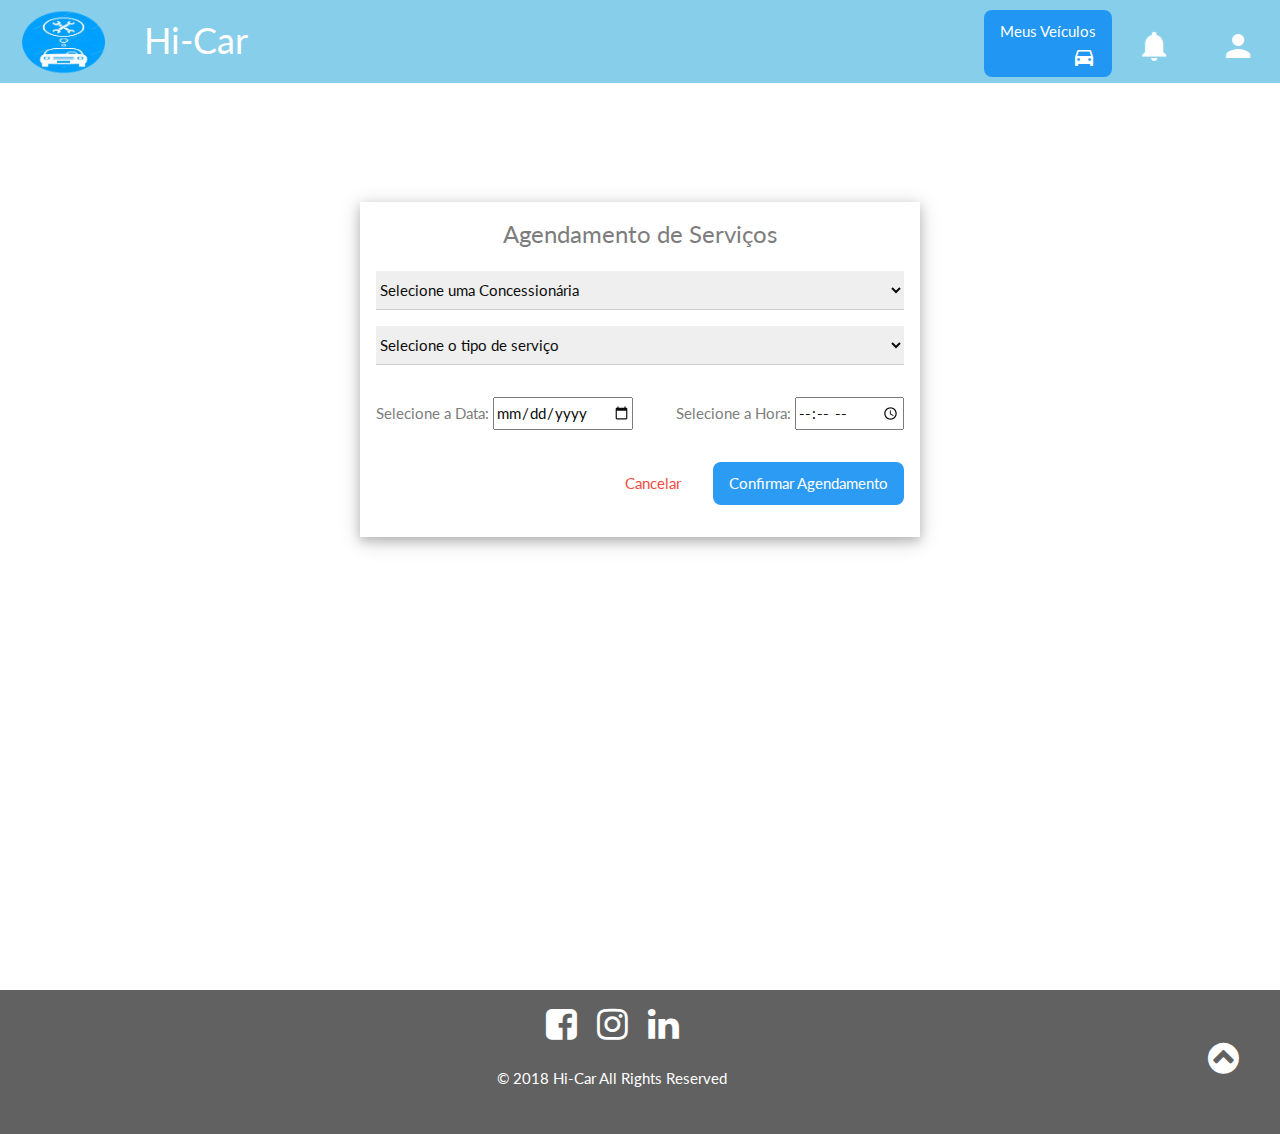
<file: agendamento.html>
<!DOCTYPE html>
<html lang="pt-br">
  <head>
    <title>Agendamento</title>
    <meta charset="UTF-8">
    <meta name="viewport" content="width=device-width, initial-scale=1.0">
    <meta http-equiv="Content-Type" content="text/html; charset=iso-8859-1">
    <link rel="stylesheet" href="https://www.w3schools.com/w3css/4/w3.css">
    <link rel="stylesheet" href="https://fonts.googleapis.com/css?family=Lato">
    <link rel="stylesheet" href="https://cdnjs.cloudflare.com/ajax/libs/font-awesome/4.7.0/css/font-awesome.min.css">
    <link rel="stylesheet" href="_css/estilo.css" type="text/css"/>
    <link rel="stylesheet" href="https://fonts.googleapis.com/icon?family=Material+Icons">
    
    <!-- Barra de Menu e Head-->
    <div class="w3-top">
        <div class="w3-bar w3-light-blue" id="myNavbar">
          <a href="index.html"><img class="w3-image w3-bar-item" 
          src="_imagens/logo.png" style="width:10%"></a>
          <span class="w3-bar-item w3-text-white w3-xxlarge">Hi-Car</span>
  
          <div class="w3-dropdown-hover w3-right w3-light-blue">
                <i class="material-icons w3-xxlarge w3-padding-large w3-margin-top w3-text-white">person</i> 
                <div class="w3-dropdown-content w3-bar-block w3-border">
                  <a href="#" class="w3-bar-item w3-button w3-hover-blue">Perfil</a>
                  <a href="index.html" class="w3-bar-item w3-button w3-hover-blue">Sair</a>
                </div> 
          </div>
  
          <i class="w3-light-blue w3-right material-icons w3-xxlarge w3-padding-large w3-margin-top w3-text-white w3-right">notifications</i>
          
          <a href="meusveiculos.html" class="w3-btn w3-blue w3-round-large w3-right" style="max-width:10%; margin-top:10px">Meus Veículos<i class="w3-right material-icons">
          ic_directions_car</i></a>
        </div>
      </div>
  </head>
  <!--Corpo da Pagina - Formulario de Agendamento -->
  <body>
    <div class="Agendamento w3-display-container w3-padding" style="margin-top: 7%; height: 100%;">
      <div class="w3-content w3-margin-top w3-padding" style="max-width:50%; opacity: 0.95;">
        <div class="w3-content w3-container w3-center w3-padding-64 w3-align w3-margin-top" id="agendar">
          <form class="w3-container w3-card-4" action="/action_page.php">
            <h3 class="w3-center">Agendamento de Serviços</h3>  
              <div class="w3-section">
                <select class="w3-select" name="option">
                  <option value="" disabled selected>Selecione uma Concessionária</option>
                  <option value="1">Concessionária 1</option>
                  <option value="2">Concessionária 2</option>
                  <option value="3">Concessionária 3</option>
                </select>
              </div>
              <div class="w3-section">
                <select class="w3-select" name="option">
                  <option value="" disabled selected>Selecione o tipo de serviço</option>
                  <option value="1">Revisão</option>
                  <option value="2">Balanceamento</option>
                  <option value="3">Troca de óleo</option>
                </select>
              </div>
              <div class="w3-section w3-left">
                <form class="w3-container w3-card-4" action="/action_page.php">
                  Selecione a Data:
                  <input type="date" name="data-agendamento">
              </div>
              <div class="w3-section w3-right">
                <form class="w3-container w3-card-4" action="/action_page.php">
                    Selecione a Hora:
                  <input type="time" name="horario-agendamento" min="08:00" max="16:00">
              </div><br/><br/>
              <div class="w3-section w3-right">
                <button class="w3-right w3-button w3-margin-bottom w3-blue w3-hover-light-blue w3-round-large" type="submit">Confirmar Agendamento</button>
                <a href="meusveiculos.html" type="button" class="w3-right w3-button w3-text-red w3-hover-red w3-round-large w3-margin-right">Cancelar</a><br>
              </div>  
          </form>
        </div>
      </div>
    </div>
    
    <!-- Footer -->
    <footer class="w3-container w3-center w3-dark-grey">
        <a href="https://www.facebook.com/" style="text-decoration: none" target="_blank" class="fa fa-facebook-square w3-text-color-white w3-xxlarge w3-padding"></a>
        <a href="https://www.instagram.com/" style="text-decoration: none" target="_blank" class="fa fa-instagram w3-text-color-white w3-margin-top w3-xxlarge"></a>
        <a href="https://www.linkedin.com/" style="text-decoration: none" target="_blank" class="fa fa-linkedin w3-text-color-white w3-xxlarge w3-padding"></a>

        <a href="#"><i class="fa fa-chevron-circle-up w3-right w3-xxlarge" style="margin-top:4%; margin-right:2%;" alt="Início"></i></a>
            <p class="w3-center w3-align">© 2018 Hi-Car All Rights Reserved</p><br/>
        </footer>
  </body>
</html>
</file>
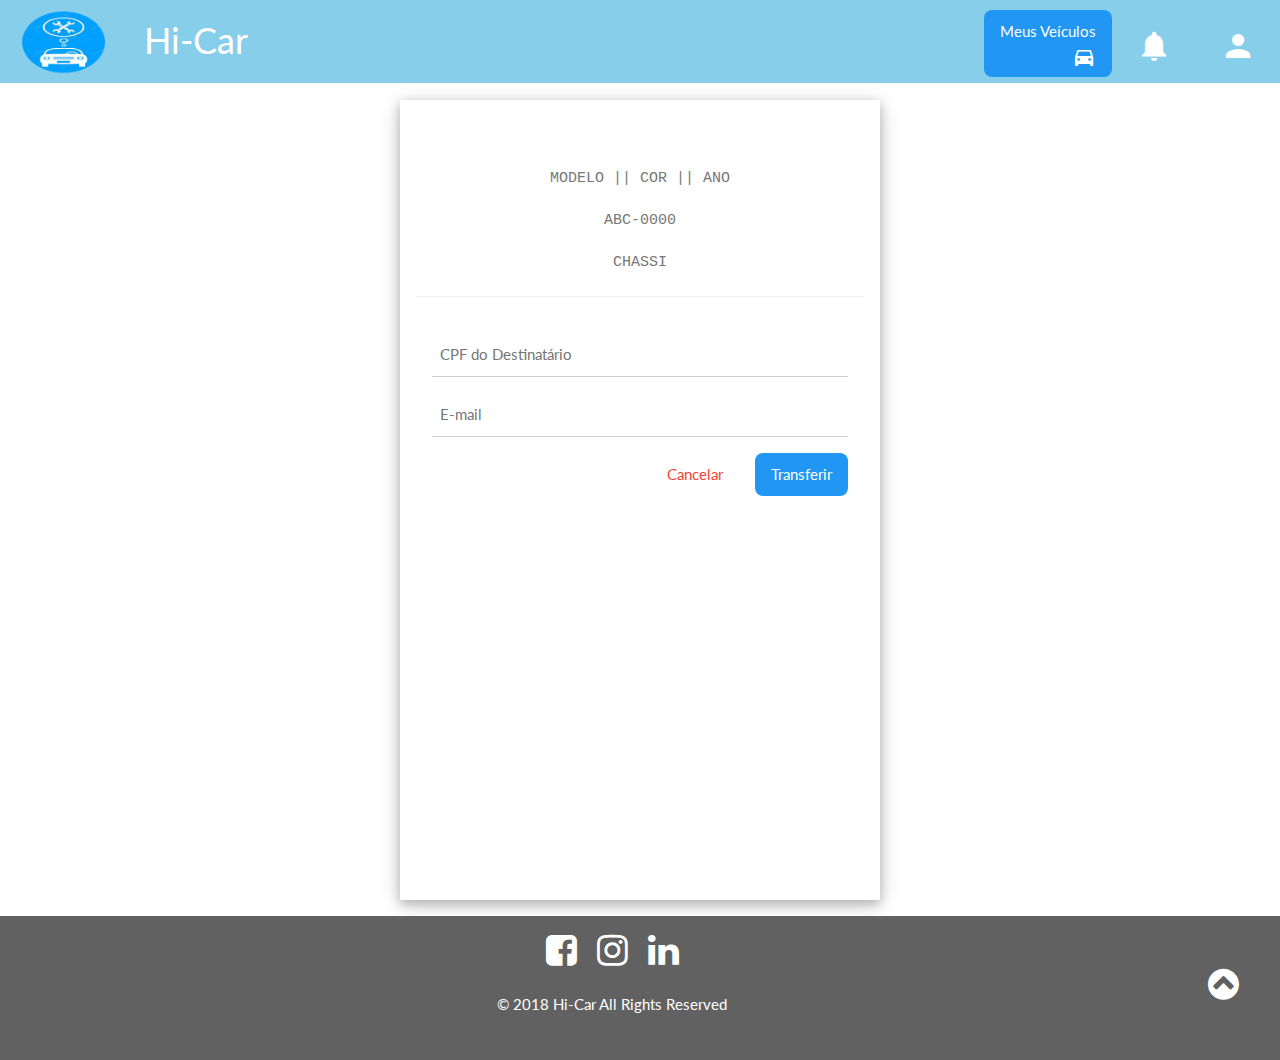
<file: asssociarveiculo.html>
<!DOCTYPE html>
<html lang="pt-br">
    <head>
        <title>Associar Veículo</title>
        <meta charset="UTF-8">
        <meta name="viewport" content="width=device-width, initial-scale=1.0">
        <meta http-equiv="Content-Type" content="text/html; charset=iso-8859-1">
        <link rel="stylesheet" href="https://www.w3schools.com/w3css/4/w3.css">
        <link rel="stylesheet" href="https://fonts.googleapis.com/css?family=Lato">
        <link rel="stylesheet" href="https://cdnjs.cloudflare.com/ajax/libs/font-awesome/4.7.0/css/font-awesome.min.css">
        <link rel="stylesheet" href="_css/estilo.css" type="text/css"/>
        <link rel="stylesheet" href="https://fonts.googleapis.com/icon?family=Material+Icons">

        <!-- Barra de Menu e Head-->
        <div class="w3-top">
            <div class="w3-bar w3-light-blue" id="myNavbar">
                <a href="index.html"><img class="w3-image w3-bar-item" 
                src="_imagens/logo.png" style="width:10%"></a>
                <span class="w3-bar-item w3-text-white w3-xxlarge">Hi-Car</span>

                <div class="w3-dropdown-hover w3-right w3-light-blue">
                    <i class="material-icons w3-xxlarge w3-padding-large w3-margin-top w3-text-white">person</i> 
                    <div class="w3-dropdown-content w3-bar-block w3-border">
                        <a href="#" class="w3-bar-item w3-button w3-hover-blue">Perfil</a>
                        <a href="index.html" class="w3-bar-item w3-button w3-hover-blue">Sair</a>
                    </div> 
                </div>

                <i class="w3-light-blue material-icons w3-xxlarge w3-padding-large w3-margin-top w3-text-white w3-right">notifications</i>
                
                <a href="meusveiculos.html" class="w3-btn w3-blue w3-round-large w3-right" style="max-width:10%; margin-top:10px">Meus Veículos<i class="w3-right material-icons">
                ic_directions_car</i></a>
            </div>
        </div>
    </head>

    <body style="padding-top: 100px">

        <div class="w3-container w3-card-4" style="margin-left: 400px; margin-right: 400px; height: 100%; padding-top: 50px">
            <pre class="w3-center">MODELO || COR || ANO</pre>
            <pre class="w3-center">ABC-0000</pre>
            <pre class="w3-center">CHASSI</pre>
            <hr>

            <form class="w3-container">
                <div class="w3-section">
                    <input class="w3-input" type="text" placeholder="CPF do Destinatário" name="cpfdestinatario">
                    <input class="w3-input w3-margin-top" type="text" placeholder="E-mail" name="email">
                </div>

                <div class="w3-margin-top">
                    <a onclick="document.getElementById('id01').style.display='block'" class="w3-right w3-button w3-blue w3-hover-light-blue w3-round-large" type="submit">Transferir</a>
                    <a href="meusveiculos.html" type="button" class="w3-right w3-button w3-text-red w3-hover-red w3-round-large w3-margin-right">Cancelar</a><br>
                </div> <br>
            </form>


            <div id="id01" class="w3-modal">
                <div class="w3-modal-content w3-card" style="max-width:520px; margin-top: 100px">
            
                    <div class="w3-container w3-center w3-margin-left"><br>
                        <p class="w3-left">Nome do Destinatário</p>

                        <form class="w3-right">
                            Confirma a transferência?<br>
                            <input type="password" placeholder="Senha" name="psw">
                            
                            <div class="w3-container w3-border-top w3-padding-16 w3-margin-top">
                                <a onclick="document.getElementById('id01').style.display='block'" class="w3-right w3-button w3-blue w3-hover-blue w3-round-large" type="submit">Transferir</a>
                                <span onclick="document.getElementById('id01').style.display='none'" class="w3-right w3-button w3-red w3-hover-red w3-round-large w3-margin-right">Cancelar</span>
                            </div>
                        </form>
                    </div>
                </div>
            </div>
        </div>
        
        <!-- Footer -->
        <footer class="w3-container w3-center w3-dark-grey w3-margin-top">
        <a href="https://www.facebook.com/" style="text-decoration: none" target="_blank" class="fa fa-facebook-square w3-text-color-white w3-xxlarge w3-padding"></a>
        <a href="https://www.instagram.com/" style="text-decoration: none" target="_blank" class="fa fa-instagram w3-text-color-white w3-margin-top w3-xxlarge"></a>
        <a href="https://www.linkedin.com/" style="text-decoration: none" target="_blank" class="fa fa-linkedin w3-text-color-white w3-xxlarge w3-padding"></a>

        <a href="#"><i class="fa fa-chevron-circle-up w3-right w3-xxlarge" style="margin-top:4%; margin-right:2%;" alt="Início"></i></a>
            <p class="w3-center w3-align">© 2018 Hi-Car All Rights Reserved</p><br/>
        </footer>
    </body>

    <script>
        function mudarEstado(el1, el2){
            var botao = document.getElementById(el2);
            var div = document.getElementById(el2).style.display;
            if(div == "none"){
                document.getElementById(el2).style.display = 'block';
                document.getElementById(el1).innerHTML='keyboard_arrow_down';
            }
            else{
                document.getElementById(el2).style.display = 'none';
                document.getElementById(el1).innerHTML='keyboard_arrow_right';
            }
        }

        function alertTransferir() {

        }
    </script>
</html>
</file>
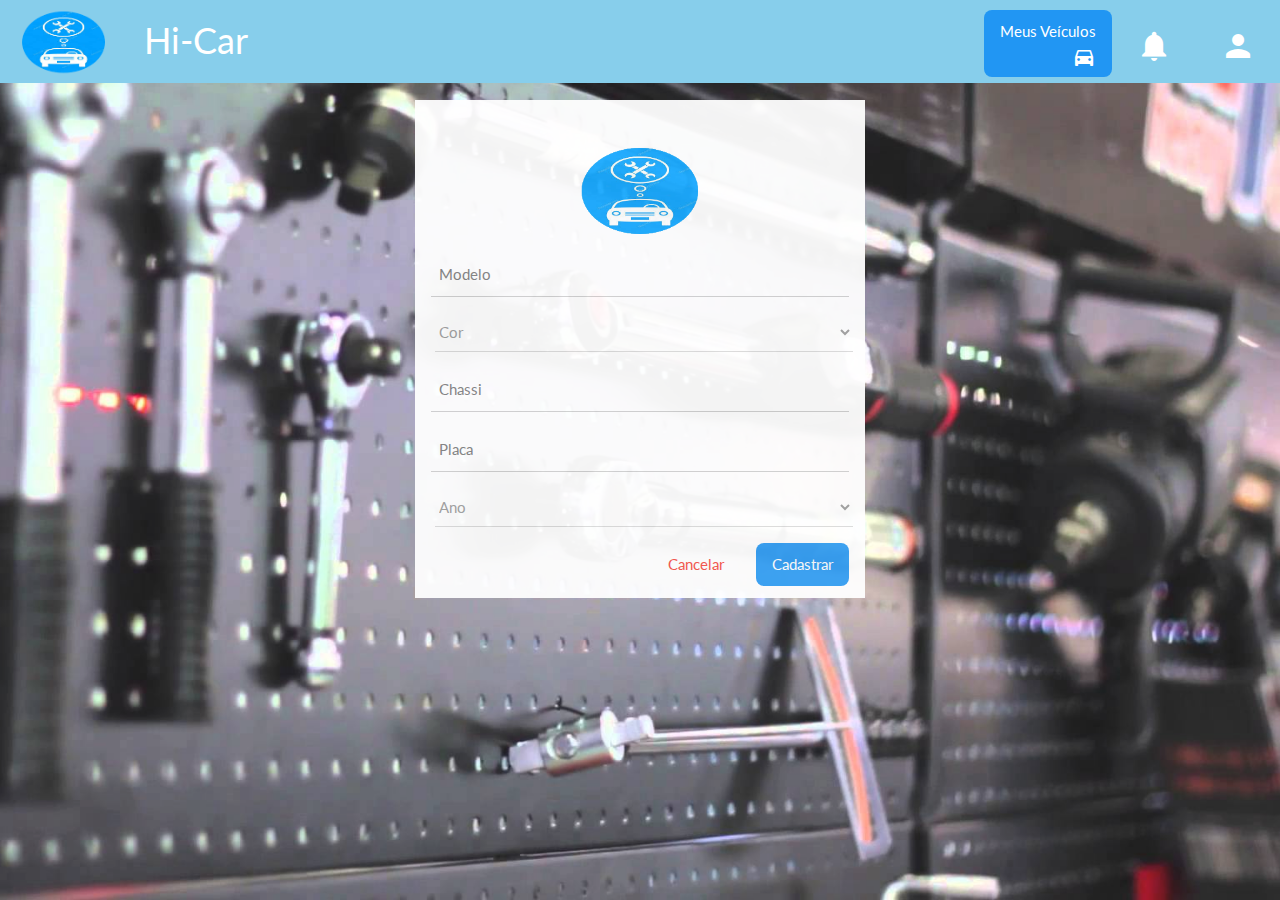
<file: cadastrarveiculo.html>
<!DOCTYPE html>
<html lang="pt-br">
	<head>
		<title>Cadastro Carro</title>
		<meta charset="UTF-8">
		<meta name="viewport" content="width=device-width, initial-scale=1.0">
		<meta http-equiv="Content-Type" content="text/html; charset=iso-8859-1">
		<link rel="stylesheet" href="https://www.w3schools.com/w3css/4/w3.css">
		<link rel="stylesheet" href="https://fonts.googleapis.com/css?family=Lato">
		<link rel="stylesheet" href="https://cdnjs.cloudflare.com/ajax/libs/font-awesome/4.7.0/css/font-awesome.min.css">
        <link rel="stylesheet" href="_css/login-cadastro.css" type="text/css"/>
        <link rel="stylesheet" href="https://fonts.googleapis.com/icon?family=Material+Icons">

        <!-- Barra de Menu e Head-->
        <div class="w3-top">
            <div class="w3-bar w3-light-blue" id="myNavbar">
              <a href="index.html"><img class="w3-image w3-bar-item" 
              src="_imagens/logo.png" style="width:10%"></a>
              <span class="w3-bar-item w3-text-white w3-xxlarge">Hi-Car</span>
      
              <div class="w3-dropdown-hover w3-right w3-light-blue">
                    <i class="material-icons w3-xxlarge w3-padding-large w3-margin-top w3-text-white">person</i> 
                    <div class="w3-dropdown-content w3-bar-block w3-border">
                      <a href="#" class="w3-bar-item w3-button w3-hover-blue">Perfil</a>
                      <a href="index.html" class="w3-bar-item w3-button w3-hover-blue">Sair</a>
                    </div> 
              </div>
      
              <i class="w3-light-blue w3-right material-icons w3-xxlarge w3-padding-large w3-margin-top w3-text-white w3-right">notifications</i>
              
              <a href="meusveiculos.html" class="w3-btn w3-blue w3-round-large w3-right" style="max-width:10%; margin-top:10px">Meus Veículos<i class="w3-right material-icons">
              ic_directions_car</i></a>
            </div>
          </div>
      </head>
	<body>
		<div class="fundo1 w3-display-container" style="height: 100%;">
			

		      <div class="w3-content w3-white" style="max-width:450px; opacity: 0.95">

			      <div class="w3-center"><br>
			        <img src="_imagens/logo.png" alt="Logo" style="width:30%" class="w3-circle w3-margin-top">
			      </div>

			      <form class="w3-container">
			        <div class="w3-section">
                        <input class="w3-input" type="text" placeholder="Modelo" name="modelo">
                        <select class="w3-select w3-text-gray w3-margin-top w3-opacity-min" style="background-color: white; margin-left: 4px" name="cor">
                            <option value="" disabled selected>Cor</option>
                            <option value="1">Branco</option>
                            <option value="2">Preto</option>
                            <option value="3">Cinza</option>
                            <option value="4">Prata</option>
                            <option value="5">Vermelho</option>
                            <option value="6">Azul</option>
                            <option value="7">Marrom</option>
                            <option value="8">Verde</option>
                            <option value="9">Dourado/Amarelo</option>
                            <option value="10">Laranja</option>
                            <option value="11">Bege</option>
                            <option value="12">Outra</option>
                        </select>
			        	<input class="w3-input w3-margin-top" type="text" placeholder="Chassi" name="chassi">
			        	<input class="w3-input w3-margin-top" type="text" placeholder="Placa" name="placa">
                        <select class="w3-select w3-text-gray w3-margin-top w3-opacity-min" style="background-color: white; margin-left: 4px" name="ano">
                            <option value="">Ano</option><option value="1950">1950 ou anterior</option><option value="1955">1955</option><option value="1960">1960</option><option value="1965">1965</option><option value="1970">1970</option><option value="1975">1975</option><option value="1980">1980</option><option value="1981">1981</option><option value="1982">1982</option><option value="1983">1983</option><option value="1984">1984</option><option value="1985">1985</option><option value="1986">1986</option><option value="1987">1987</option><option value="1988">1988</option><option value="1989">1989</option><option value="1990">1990</option><option value="1991">1991</option><option value="1992">1992</option><option value="1993">1993</option><option value="1994">1994</option><option value="1995">1995</option><option value="1996">1996</option><option value="1997">1997</option><option value="1998">1998</option><option value="1999">1999</option><option value="2000">2000</option><option value="2001">2001</option><option value="2002">2002</option><option value="2003">2003</option><option value="2004">2004</option><option value="2005">2005</option><option value="2006">2006</option><option value="2007">2007</option><option value="2008">2008</option><option value="2009">2009</option><option value="2010">2010</option><option value="2011">2011</option><option value="2012">2012</option><option value="2013">2013</option><option value="2014">2014</option><option value="2015">2015</option><option value="2016">2016</option><option value="2017">2017</option><option value="2018">2018</option>
                        </select>
			      	</div>

			        <div class="w3-margin-top">
			    	  	<a href="meusveiculos.html" class="w3-right w3-button w3-blue w3-hover-light-blue w3-round-large" type="submit">Cadastrar</a>
			    	  	<a href="meusveiculos.html" type="button" class="w3-right w3-button w3-text-red w3-hover-red w3-round-large w3-margin-right">Cancelar</a><br>
			        </div> <br>
			          
			          
			        </div>
			      </form>
		    </div>
		</div>
	</body>
</html>
</file>
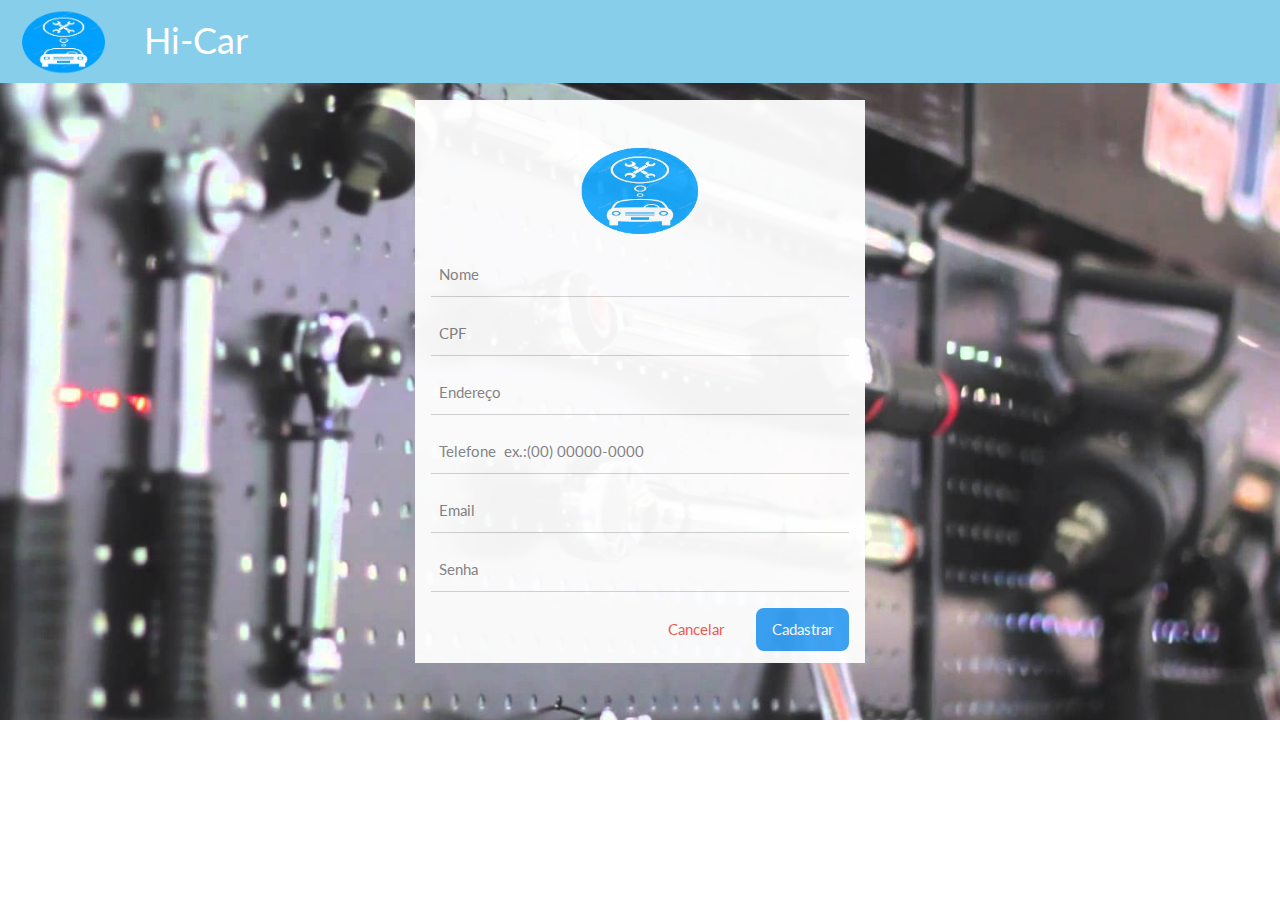
<file: cadastro.html>
<!DOCTYPE html>
<html lang="pt-br">
	<head>
		<title>Cadastro Cliente</title>
		<meta charset="UTF-8">
		<meta name="viewport" content="width=device-width, initial-scale=1.0">
		<meta http-equiv="Content-Type" content="text/html; charset=iso-8859-1">
		<link rel="stylesheet" href="https://www.w3schools.com/w3css/4/w3.css">
		<link rel="stylesheet" href="https://fonts.googleapis.com/css?family=Lato">
		<link rel="stylesheet" href="https://cdnjs.cloudflare.com/ajax/libs/font-awesome/4.7.0/css/font-awesome.min.css">
		<link rel="stylesheet" href="_css/login-cadastro.css" type="text/css"/>

		<div class="w3-top">
			<div class="w3-bar w3-light-blue" id="myNavbar">
			    <a href="index.html"><img class="w3-image w3-bar-item" 
			    src="_imagens/logo.png" style="width:10%"></a>
			    <span class="w3-bar-item w3-text-white w3-xxlarge">Hi-Car</span>
			</div>
		</div>
	</head>
	<body>
		<div class="fundo1 w3-display-container" style="height: auto">
			

		      <div class="w3-content w3-white" style="max-width:450px; opacity: 0.95">

			      <div class="w3-center"><br>
			        <img src="_imagens/logo.png" alt="Logo" style="width:30%" class="w3-circle w3-margin-top">
			      </div>

			      <form class="w3-container">
			        <div class="w3-section">
			        	<p><input class="w3-input" type="text" placeholder="Nome" name="nome"></p>
			        	<p><input class="w3-input" placeholder="CPF" type="text" name="cpf" maxlength="14" OnKeyPress="formatar('###.###.###-##', this)"></p>
			        	<p><input class="w3-input" type="text" placeholder="Endereço" name="endereco"></p>
			        	<p><input class="w3-input" type="tel" placeholder="Telefone  ex.:(00) 00000-0000" name="telefone" maxlength="15"></p>
			        	<p><input class="w3-input" type="text" placeholder="Email" name="usuario"></p>
			          	<p><input class="w3-input" type="password" placeholder="Senha" name="senha"></p>
			      	</div>

			        <div class="w3-margin-top">
			    	  	<a href="user.html" class="w3-right w3-button w3-blue w3-hover-light-blue w3-round-large" type="submit">Cadastrar</a>
			    	  	<a href="index.html" type="button" class="w3-right w3-button w3-text-red w3-hover-red w3-round-large w3-margin-right">Cancelar</a><br>
			        </div> <br>
			          
			          
			        </div>
			      </form>
		    </div>
		</div>
	</body>
	<script>
		function formatar(mascara, documento){
		  var i = documento.value.length;
		  var saida = mascara.substring(0,1);
		  var texto = mascara.substring(i)
		  
		  if (texto.substring(0,1) != saida){
		            documento.value += texto.substring(0,1);
		  }
		  
		}
	</script>
</html>
</file>
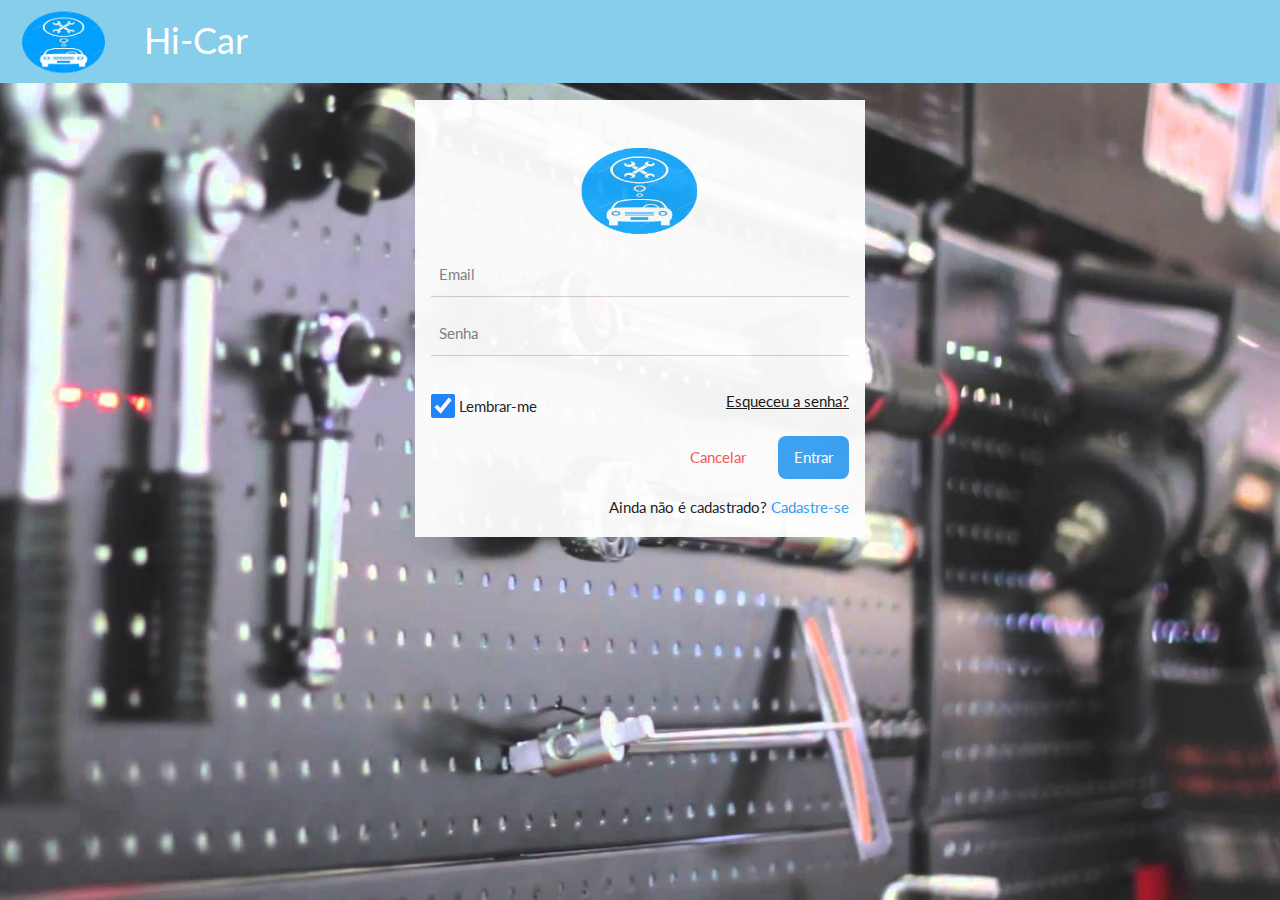
<file: login.html>
<!DOCTYPE html>
<html lang="pt-br">
	<head>
		<title>Login</title>
		<meta charset="UTF-8">
		<meta name="viewport" content="width=device-width, initial-scale=1.0">
		<meta http-equiv="Content-Type" content="text/html; charset=iso-8859-1">
		<link rel="stylesheet" href="https://www.w3schools.com/w3css/4/w3.css">
		<link rel="stylesheet" href="https://fonts.googleapis.com/css?family=Lato">
		<link rel="stylesheet" href="https://cdnjs.cloudflare.com/ajax/libs/font-awesome/4.7.0/css/font-awesome.min.css">
		<link rel="stylesheet" href="_css/login-cadastro.css" type="text/css"/>

		<div class="w3-top">
			<div class="w3-bar w3-light-blue" id="myNavbar">
				<a href="index.html"><img class="w3-image w3-bar-item" 
			    src="_imagens/logo.png" style="width:10%"></a>
			    <span class="w3-bar-item w3-text-white w3-xxlarge">Hi-Car</span>
			</div>
		</div>
	</head>
	<body>
		<div class="fundo1 w3-display-container" style="height: 100%;">
			

		      <div class="w3-content w3-white" style="max-width:450px; opacity: 0.95">

			      <div class="w3-center"><br>
			        <img src="_imagens/logo.png" alt="Logo" style="max-width:30%" class="w3-circle w3-margin-top">
			      </div>

			      <form class="w3-container">
			        <div class="w3-section">
			          <p><input class="w3-input" type="text" placeholder="Email" name="usuario"></p>
			          <p><input class="w3-input" type="password" placeholder="Senha" name="senha"></p>
			      	</div>

			      	<div>
			          <input class="w3-check w3-margin-top" type="checkbox" checked="checked"> Lembrar-me
			          <span class="w3-right w3-margin-top"><a href="#">Esqueceu a senha?</a> </span><br>
			       	</div>

			        <div class="w3-margin-top">
			    	  	<a href="user.html" class="w3-right w3-button w3-blue w3-hover-light-blue w3-round-large" type="submit">Entrar</a>
			    	  	<a href="index.html" type="button" class="w3-margin-right w3-right w3-button w3-text-red w3-hover-red w3-round-large">Cancelar</a><br>
			          	<p class="w3-right">Ainda não é cadastrado?<a href="cadastro.html" style="text-decoration: none;" class="w3-section w3-text-blue">    Cadastre-se </a></p>
			        </div> <br>
			          
			          
			        </div>
			      </form>
		    </div>


		</div>
	</body>
</html>
</file>
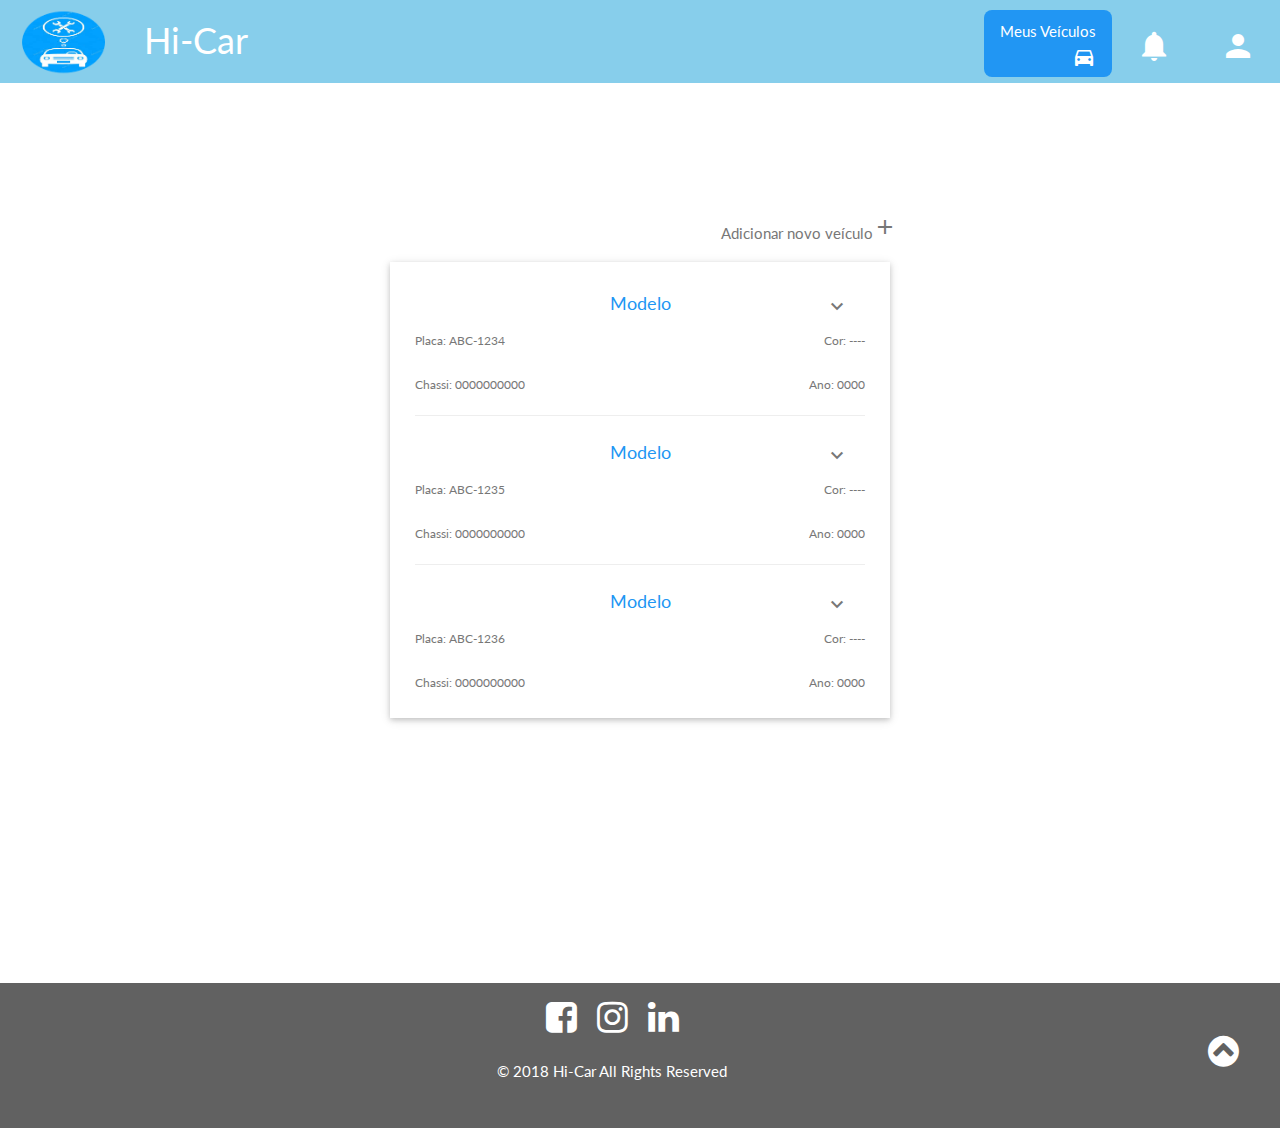
<file: meusveiculos.html>
<!DOCTYPE html>
<html lang="pt-br">
    <head>
        <title>Meus Veículos</title>
        <meta charset="UTF-8">
        <meta name="viewport" content="width=device-width, initial-scale=1.0">
        <meta http-equiv="Content-Type" content="text/html; charset=iso-8859-1">
        <link rel="stylesheet" href="https://www.w3schools.com/w3css/4/w3.css">
        <link rel="stylesheet" href="https://fonts.googleapis.com/css?family=Lato">
        <link rel="stylesheet" href="https://cdnjs.cloudflare.com/ajax/libs/font-awesome/4.7.0/css/font-awesome.min.css">
        <link rel="stylesheet" href="_css/estilo.css" type="text/css"/>
        <link rel="stylesheet" href="https://fonts.googleapis.com/icon?family=Material+Icons">

        <!-- Barra de Menu e Head-->
        <div class="w3-top">
            <div class="w3-bar w3-light-blue" id="myNavbar">
                <a href="index.html"><img class="w3-image w3-bar-item" 
                src="_imagens/logo.png" style="width:10%"></a>
                <span class="w3-bar-item w3-text-white w3-xxlarge">Hi-Car</span>

                <div class="w3-dropdown-hover w3-right w3-light-blue">
                    <i class="material-icons w3-xxlarge w3-padding-large w3-margin-top w3-text-white">person</i> 
                    <div class="w3-dropdown-content w3-bar-block w3-border">
                        <a href="#" class="w3-bar-item w3-button w3-hover-blue">Perfil</a>
                        <a href="index.html" class="w3-bar-item w3-button w3-hover-blue">Sair</a>
                    </div> 
                </div>

                <i class="w3-light-blue material-icons w3-xxlarge w3-padding-large w3-margin-top w3-text-white w3-right">notifications</i>
                
                <a href="meusveiculos.html" class="w3-btn w3-blue w3-round-large w3-right" style="max-width:10%; margin-top:10px">Meus Veículos<i class="w3-right material-icons">
                ic_directions_car</i></a>
            </div>
        </div>
    </head>

    <body style="padding-top: 200px">
        <div class="w3-container" style="margin-bottom: 250px">
            <p class="w3-center" style="margin-left: 338px;">Adicionar novo veículo<a style="text-decoration: none" href="cadastrarveiculo.html" class="material-icons">add</a></p>
            <div class="w3-content w3-card" style="width:500px">
                <ul style="list-style-type: none; padding: 25px;">
                    <li>
                        <div class="w3-display-container">
                            <span class="w3-display-topmiddle w3-large w3-text-blue">Modelo</span><br>
                            <span class="w3-display-right w3-small">Cor: ----</span><br>
                            <span class="w3-display-bottomright w3-small">Ano: 0000</span><br>
                            <span class="w3-display-left w3-small">Placa: ABC-1234</span><br>
                            <span class="w3-display-bottomleft w3-small">Chassi: 0000000000</span>

                            <div class="w3-dropdown-hover w3-display-topright">
                                <a onclick="dropdown()" class="w3-button material-icons">keyboard_arrow_down</a>
                                <div class="w3-dropdown-content w3-bar-block w3-border">
                                    <a href="agendamento.html" class="w3-bar-item w3-button">Agendar Serviço</a>
                                    <a href="servicosativos.html" class="w3-bar-item w3-button">Serviços Ativo</a>
                                    <a href="#" class="w3-bar-item w3-button">Histórico</a>
                                    <a href="asssociarveiculo.html" class="w3-bar-item w3-button">Associar Veículo</a>
                                </div>
                            </div>
                        </div>
                    </li>
                    <hr>
                    <li>
                        <div class="w3-display-container">
                            <span class="w3-display-topmiddle w3-large w3-text-blue">Modelo</span><br>
                            <span class="w3-display-right w3-small">Cor: ----</span><br>
                            <span class="w3-display-bottomright w3-small">Ano: 0000</span><br>
                            <span class="w3-display-left w3-small">Placa: ABC-1235</span><br>
                            <span class="w3-display-bottomleft w3-small">Chassi: 0000000000</span>

                            <div class="w3-dropdown-hover w3-display-topright">
                                <a onclick="dropdown()" class="w3-button material-icons">keyboard_arrow_down</a>
                                <div class="w3-dropdown-content w3-bar-block w3-border">
                                    <a href="agendamento.html" class="w3-bar-item w3-button">Agendar Serviço</a>
                                    <a href="servicosativos.html" class="w3-bar-item w3-button">Serviços Ativo</a>
                                    <a href="#" class="w3-bar-item w3-button">Histórico</a>
                                    <a href="asssociarveiculo.html" class="w3-bar-item w3-button">Associar Veículo</a>
                                </div>
                            </div>
                        </div>
                    </li>
                    <hr>
                    <li>
                        <div class="w3-display-container">
                            <span class="w3-display-topmiddle w3-large w3-text-blue">Modelo</span><br>
                            <span class="w3-display-right w3-small">Cor: ----</span><br>
                            <span class="w3-display-bottomright w3-small">Ano: 0000</span><br>
                            <span class="w3-display-left w3-small">Placa: ABC-1236</span><br>
                            <span class="w3-display-bottomleft w3-small">Chassi: 0000000000</span>
                            <div class="w3-dropdown-hover w3-display-topright">
                                    <a onclick="dropdown()" class="w3-button material-icons">keyboard_arrow_down</a>
                                    <div class="w3-dropdown-content w3-bar-block w3-border">
                                        <a href="agendamento.html" class="w3-bar-item w3-button">Agendar Serviço</a>
                                        <a href="servicosativos.html" class="w3-bar-item w3-button">Serviços Ativo</a>
                                        <a href="#" class="w3-bar-item w3-button">Histórico</a>
                                        <a href="asssociarveiculo.html" class="w3-bar-item w3-button">Associar Veículo</a>
                                    </div>
                                </div>
                        </div>
                    </li>
                </ul>
            </div>
        </div>

        
        <!-- Footer -->
        <footer class="w3-container w3-center w3-dark-grey">
        <a href="https://www.facebook.com/" style="text-decoration: none" target="_blank" class="fa fa-facebook-square w3-text-color-white w3-xxlarge w3-padding"></a>
        <a href="https://www.instagram.com/" style="text-decoration: none" target="_blank" class="fa fa-instagram w3-text-color-white w3-margin-top w3-xxlarge"></a>
        <a href="https://www.linkedin.com/" style="text-decoration: none" target="_blank" class="fa fa-linkedin w3-text-color-white w3-xxlarge w3-padding"></a>

        <a href="#"><i class="fa fa-chevron-circle-up w3-right w3-xxlarge" style="margin-top:4%; margin-right:2%;" alt="Início"></i></a>
            <p class="w3-center w3-align">© 2018 Hi-Car All Rights Reserved</p><br/>
        </footer>
    </body>
</html>
</file>
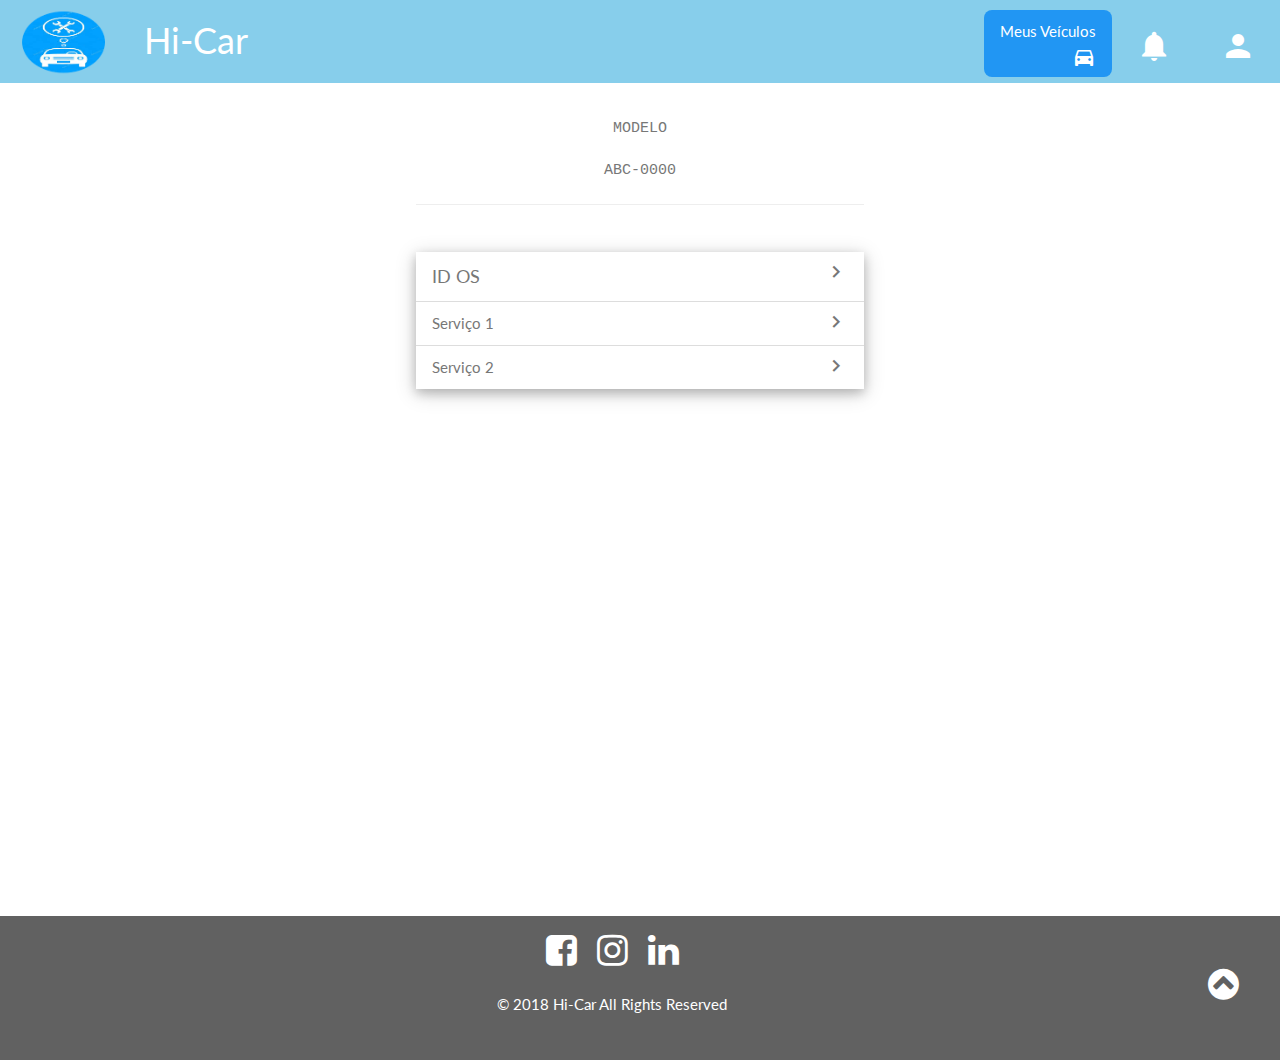
<file: servicosativos.html>
<!DOCTYPE html>
<html lang="pt-br">
    <head>
        <title>Serviços Ativos</title>
        <meta charset="UTF-8">
        <meta name="viewport" content="width=device-width, initial-scale=1.0">
        <meta http-equiv="Content-Type" content="text/html; charset=iso-8859-1">
        <link rel="stylesheet" href="https://www.w3schools.com/w3css/4/w3.css">
        <link rel="stylesheet" href="https://fonts.googleapis.com/css?family=Lato">
        <link rel="stylesheet" href="https://cdnjs.cloudflare.com/ajax/libs/font-awesome/4.7.0/css/font-awesome.min.css">
        <link rel="stylesheet" href="_css/estilo.css" type="text/css"/>
        <link rel="stylesheet" href="https://fonts.googleapis.com/icon?family=Material+Icons">

        <!-- Barra de Menu e Head-->
        <div class="w3-top">
            <div class="w3-bar w3-light-blue" id="myNavbar">
                <a href="index.html"><img class="w3-image w3-bar-item" 
                src="_imagens/logo.png" style="width:10%"></a>
                <span class="w3-bar-item w3-text-white w3-xxlarge">Hi-Car</span>

                <div class="w3-dropdown-hover w3-right w3-light-blue">
                    <i class="material-icons w3-xxlarge w3-padding-large w3-margin-top w3-text-white">person</i> 
                    <div class="w3-dropdown-content w3-bar-block w3-border">
                        <a href="#" class="w3-bar-item w3-button w3-hover-blue">Perfil</a>
                        <a href="index.html" class="w3-bar-item w3-button w3-hover-blue">Sair</a>
                    </div> 
                </div>

                <i class="w3-light-blue material-icons w3-xxlarge w3-padding-large w3-margin-top w3-text-white w3-right">notifications</i>
                
                <a href="meusveiculos.html" class="w3-btn w3-blue w3-round-large w3-right" style="max-width:10%; margin-top:10px">Meus Veículos<i class="w3-right material-icons">
                ic_directions_car</i></a>
            </div>
        </div>
    </head>

    <body style="padding-top: 100px">

        <div class="w3-container" style="margin-left: 400px; margin-right: 400px; min-height: 100%;">
            <pre class="w3-center">MODELO</pre>
            <pre class="w3-center">ABC-0000</pre>
            <hr> <br>
            <ul class="w3-ul w3-card-4">
                <li class="w3-bar">
                    <span class="w3-large">ID OS</span>
                    <i onclick="mudarEstado('os1', 'div_os')" class="material-icons w3-right" id="os1">keyboard_arrow_right</i>
                    <div class="w3-container w3-margin-top" id="div_os" style="display: none">
                        <span>Serviço 1</span>
                        <i class="material-icons w3-right">done</i>
                        <hr>
                        <span>Serviço 2</span>
                        <i class="material-icons w3-right">sync</i>
                        <hr>
                        <span>Tempo Previsto: 01h30min</span>
                        <i class="material-icons w3-right">av_timer</i>
                        <hr>
                        <span>Custo total: R$3.000,00</span>
                        <i class="material-icons w3-right">attach_money</i>
                        <hr>
                        <span class="w3-center">75%</span>
                    </div>
                </li>
                <li class="w3-bar">
                    <span>Serviço 1</span>
                    <i onclick="mudarEstado('service1', 'div_os2')" class="material-icons w3-right" id="service1">keyboard_arrow_right</i>
                    <div class="w3-container w3-margin-top" id="div_os2" style="display: none">
                        <p>INFORMAÇÕES PERTINENTES</p>
                    </div>
                </li>
                <li class="w3-bar">
                        <span>Serviço 2</span>
                        <i onclick="mudarEstado('service2', 'div_os3')" class="material-icons w3-right" id="service2">keyboard_arrow_right</i>
                        <div class="w3-container w3-margin-top" id="div_os3" style="display: none">
                            <p>INFORMAÇÕES PERTINENTES</p>
                        </div>
                    </li>
            </ul>

        </div>
        
        <!-- Footer -->
        <footer class="w3-container w3-center w3-dark-grey w3-margin-top">
        <a href="https://www.facebook.com/" style="text-decoration: none" target="_blank" class="fa fa-facebook-square w3-text-color-white w3-xxlarge w3-padding"></a>
        <a href="https://www.instagram.com/" style="text-decoration: none" target="_blank" class="fa fa-instagram w3-text-color-white w3-margin-top w3-xxlarge"></a>
        <a href="https://www.linkedin.com/" style="text-decoration: none" target="_blank" class="fa fa-linkedin w3-text-color-white w3-xxlarge w3-padding"></a>

        <a href="#"><i class="fa fa-chevron-circle-up w3-right w3-xxlarge" style="margin-top:4%; margin-right:2%;" alt="Início"></i></a>
            <p class="w3-center w3-align">© 2018 Hi-Car All Rights Reserved</p><br/>
        </footer>
    </body>

    <script>
        function mudarEstado(el1, el2){
            var botao = document.getElementById(el2);
            var div = document.getElementById(el2).style.display;
            if(div == "none"){
                document.getElementById(el2).style.display = 'block';
                document.getElementById(el1).innerHTML='keyboard_arrow_down';
            }
            else{
                document.getElementById(el2).style.display = 'none';
                document.getElementById(el1).innerHTML='keyboard_arrow_right';
            }
        }
    </script>
</html>
</file>
<file: _css/estilo.css>
@charset "UTF-8";

body, h1,h2, h3, h4, h5, h6, p{
    font-family: "Lato", sans-serif;
}

body,  html {
    height: 100%;
    color: #777;   
    max-width: 100%;
    line-height: 1.8; }

p {
    text-align:justify; 
}

.bgimg1,.bgimg2 {
    background-attachment: fixed;
    background-position: center;
    background-repeat: no-repeat;
    background-size: cover;
}
/* First image (Logo. Full height) */
.bgimg1 {
    background-image: url("../_imagens/fundo1");
    min-height: 80%;
    max-width: 100%;
}

.mySlides {
    display:none;
}
.w3-left, .w3-right, .w3-badge {
    cursor:pointer
}
.w3-badge {
    height:13px;
    width:13px;
    padding:0;
}
/* Second image (Portfolio) */
.bgimg2 {
    background-image: url("../_imagens/bgimg2.jpg");
    min-height: 90%;
    max-width: 100%;
}

.w3-menu{
    color: white;
    padding-top: 26px;
    padding-left: 750px;
    font-size: 1.2vw;

}

.w3-log{
    padding-right: 5%;
}

.w3-pesq{
    padding-right: 1%;
    color: white;
}


.w3-wide {  
    letter-spacing: 10px;
}
.w3-hover-opacity {
    cursor: pointer;
}
</file>
<file: _css/login-cadastro.css>
@charset "UTF-8";

body, h1,h2, h3, h4, h5, h6, p{
    font-family: "Lato", sans-serif;
}

body,  html {
    height: 100%;
    color: #777;    
    max-width: 100%;
    line-height: 1.8;
}

p {
    text-align:justify; 
    text-indent: 50px; 
}

.fundo1 {
	background-image: url("../_imagens/fundo1");
    min-height: 80%;
    max-width: 100%;
    background-attachment: fixed;
    background-position: center;
    background-repeat: no-repeat;
    background-size: cover;
    opacity: 0.9;
    padding-top: 100px;
    padding-bottom: 50px;
}
</file>
